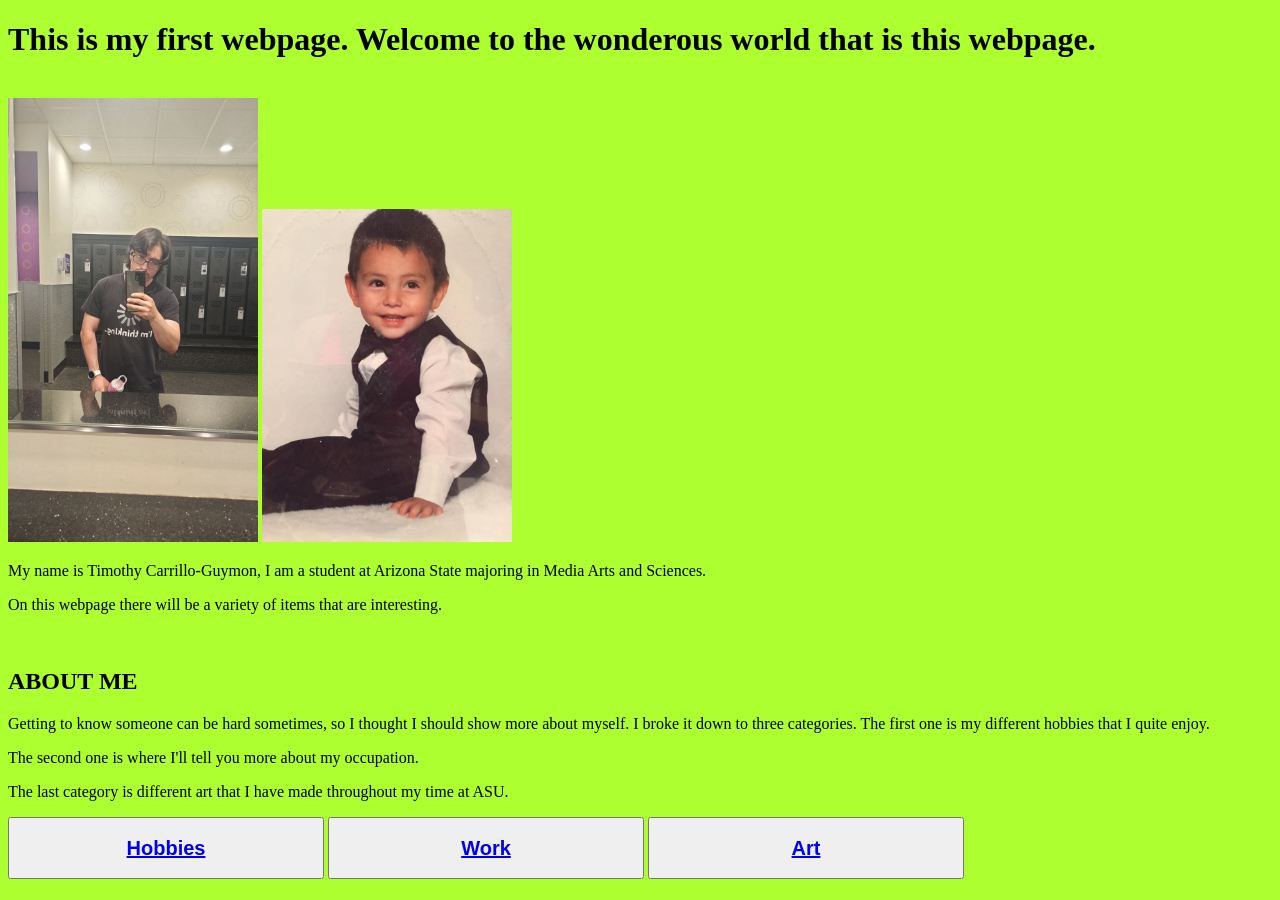
<file: week2/BasicSkeleton/index.html>
<!DOCTYPE html>
<html>
<!--Start-->
<head>
    <title>Hello There!</title>
</head>
    <body style="background-color: greenyellow;">
        
        <h1>This is my first webpage. Welcome to the wonderous world that is this webpage.</h1>
            <br>
            <img src="./picturesandvideos/Selfie.jpg" width="250"></img> <img src="./picturesandvideos/babypic.jpg"width="250"></img>
        <p>My name is Timothy Carrillo-Guymon, I am a student at Arizona State majoring in Media Arts and Sciences.</p>
        <p>On this webpage there will be a variety of items that are interesting.</p>
            <br>
        <h2>ABOUT ME</h2>
        <p>Getting to know someone can be hard sometimes, so I thought I should show more about myself. I broke it down to three categories. The first one is my different hobbies that I quite enjoy. 
        <p>The second one is where I'll tell you more about my occupation.</p>
        <p>The last category is different art that I have made throughout my time at ASU.</p>
        <section class="buttons">
            <button id= "hobby" style="width: 25%;"><h1 style="text-align: center;"> <a href="./hobbies.html">Hobbies</a></h1> </button>

            <button id= "work" style="width: 25%;"> <h1 style="text-align: center;"> <a href="./work.html">Work</a></h1></button>

            <button id="art" style="width: 25%;"> <h1 style="text-align: center;"> <a href="./art.html">Art</a></h1> </button>
        </section>
        
    
    </body>











</html>
</file>
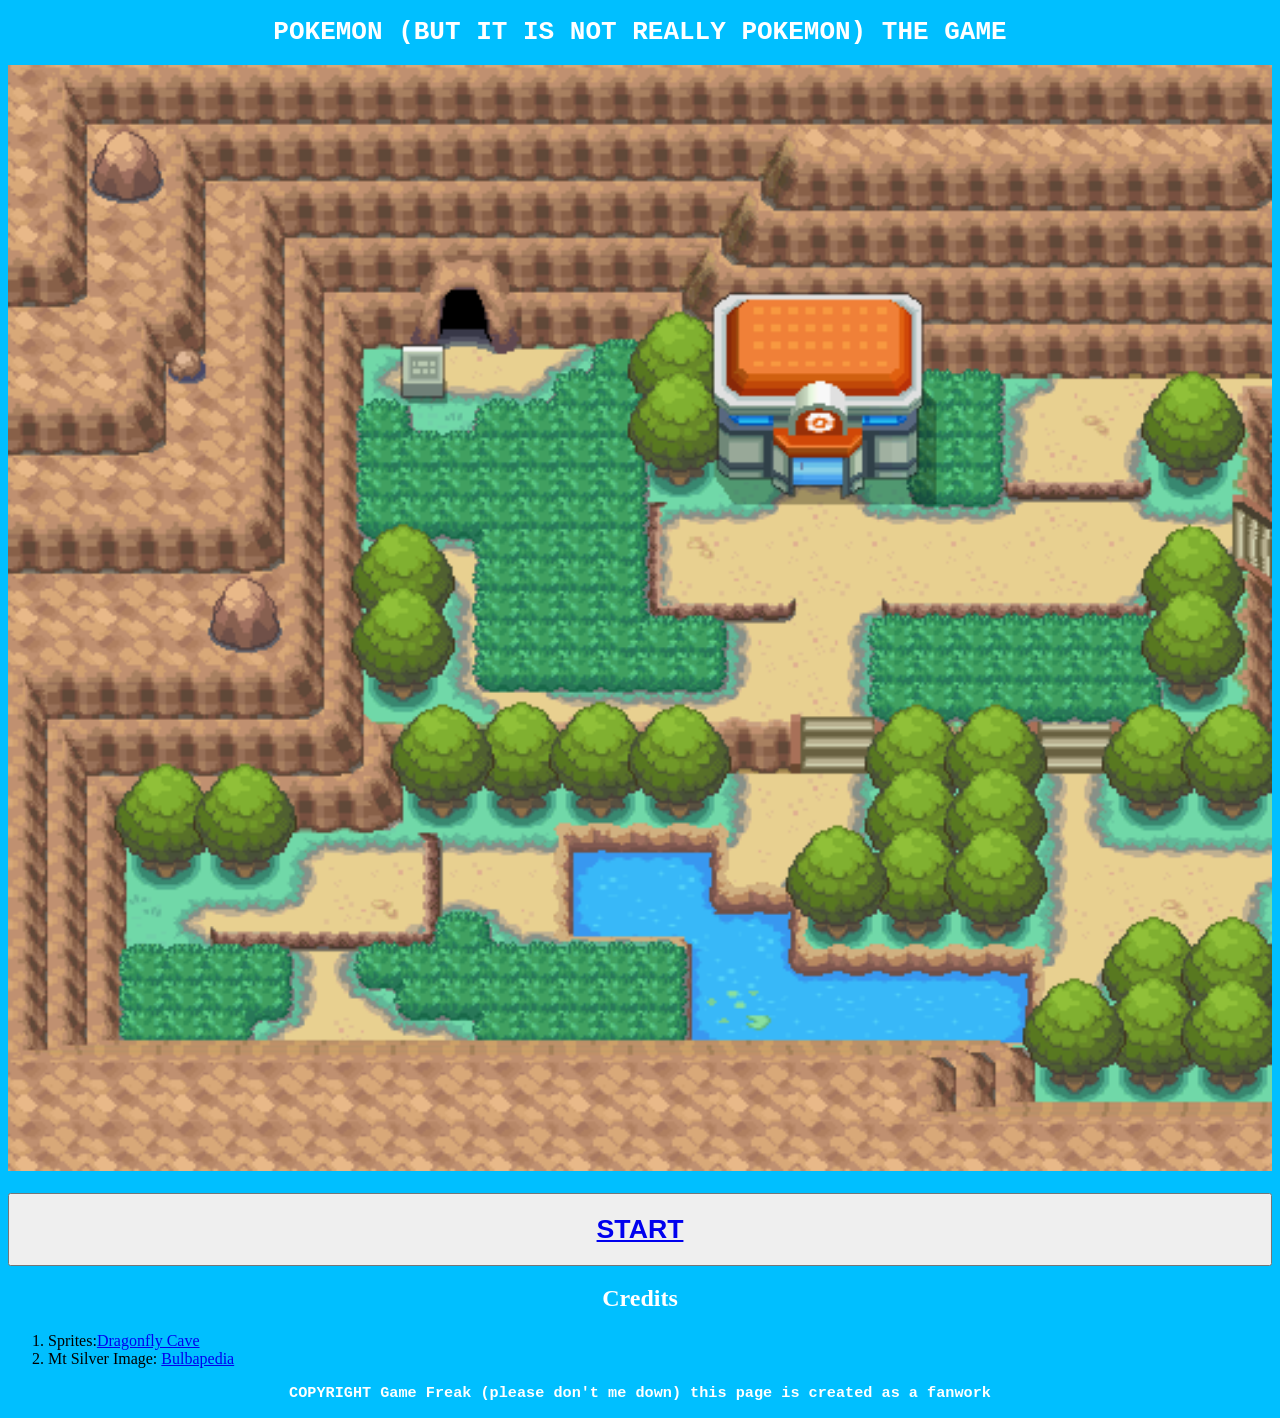
<file: week2/GamePage/index.html>
<!DOCTYPE html>

<html>

<head>
    <title>First Pokemon Game</title>
</head>

<body style = "background-color: deepskyblue;">

    <h1 style="color: white; text-align: center;font-family: monospace;" >POKEMON (BUT IT IS NOT REALLY POKEMON) THE GAME </h1>

    <img src="./GameAssets\Mt._Silver_Exterior_HGSS.png" aria-label= "A image of Mt Silver from pokemon" style="width:100%"> <img>

    <button class="start-button" style="width: 100%"> <h1 style="text-align: center;" > <a href="./game.html">START</a></h1> </button>

    <section id="credits">
        <h2 style="text-align: center; color: white;">Credits</h2>
        <ol>
            <li>Sprites:<a href="https://www.dragonflycave.com/resources/sprite-generator/">Dragonfly Cave</a></li>
            <li>Mt Silver Image: <a href="https://bulbapedia.bulbagarden.net/wiki/Mt._Silver">Bulbapedia</a> </li>
        </ol>
    </section>

    <h3 style="color: white; text-align: center;font-family: monospace;">COPYRIGHT Game Freak (please don't me down) this page is created as a fanwork</h3>
</body>






</html>
</file>
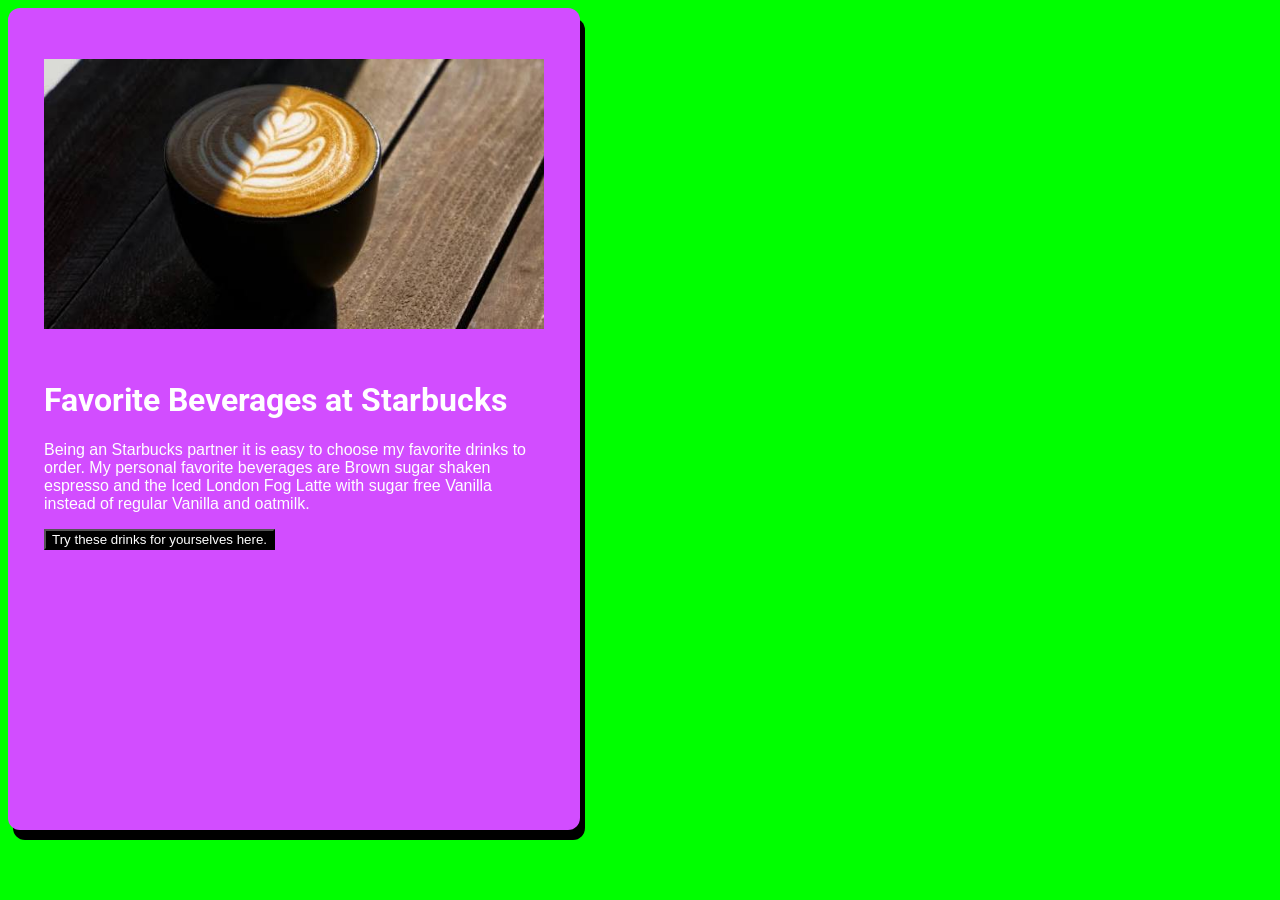
<file: week3/CSS/index.html>
<!DOCTYPE html>

<html>
    <head>
        <meta charset="UTF-8">
        <meta name="viewpoint"
        content="width=device-width,initial-scale=1.0">
        <style>
        @import url('https://fonts.googleapis.com/css2?family=Roboto:ital,wght@0,100..900;1,100..900&family=Xmind:ital,wght@0,100..900;1,100..900&display=swap');
        </style>
        <link rel="stylesheet" href="./style.css">


    </head>

    <body>
        <div class="card">
                
            <div class="image-container">
                <img src="./assets/coffee.jpg">
                <h1>Favorite Beverages at Starbucks</h1>
                <p>Being an Starbucks partner it is easy to choose my favorite drinks to order.
                My personal favorite beverages are Brown sugar shaken espresso and the Iced London Fog Latte with sugar free Vanilla instead of regular Vanilla
                and oatmilk.</p>
                
                <a href="https://www.starbucks.com/menu">
                    <button>Try these drinks for yourselves here.</button>
                </a>
                
            </div> 
        </div>

        
    </body>


</html>
</file>
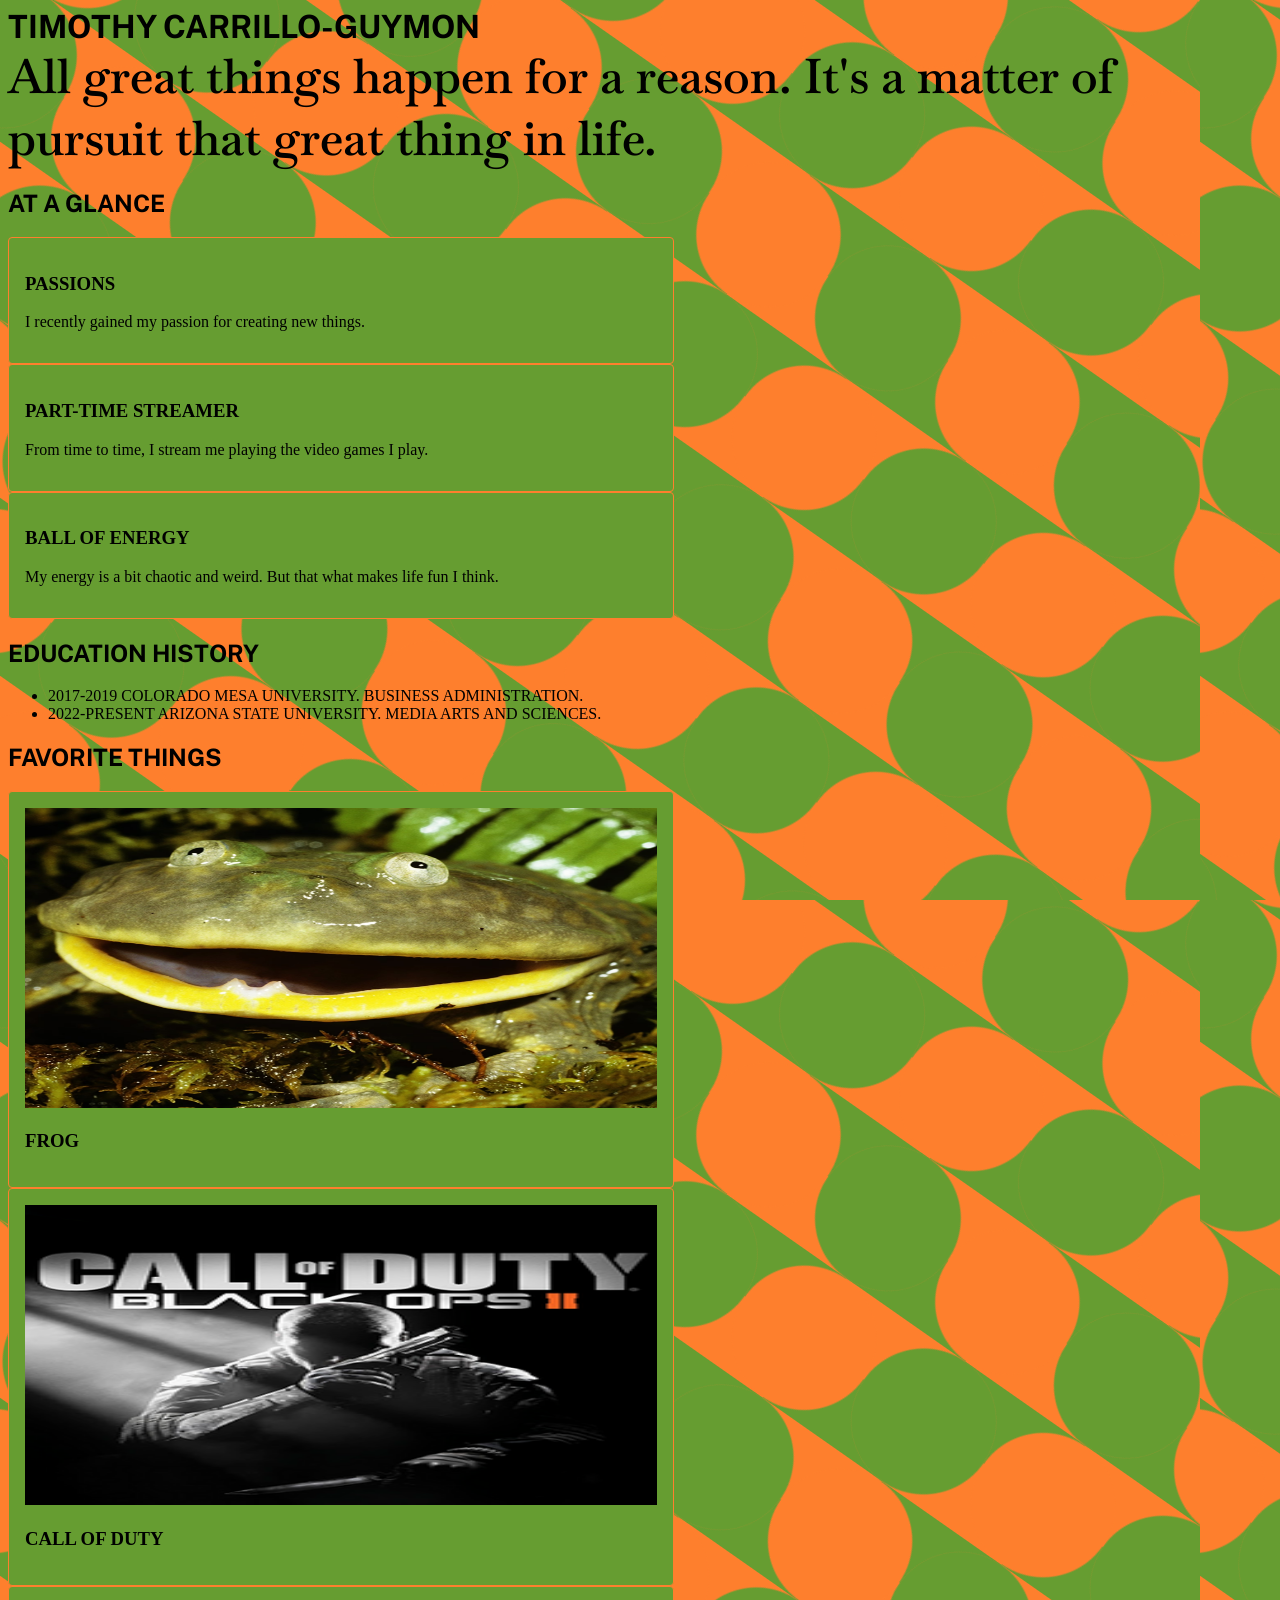
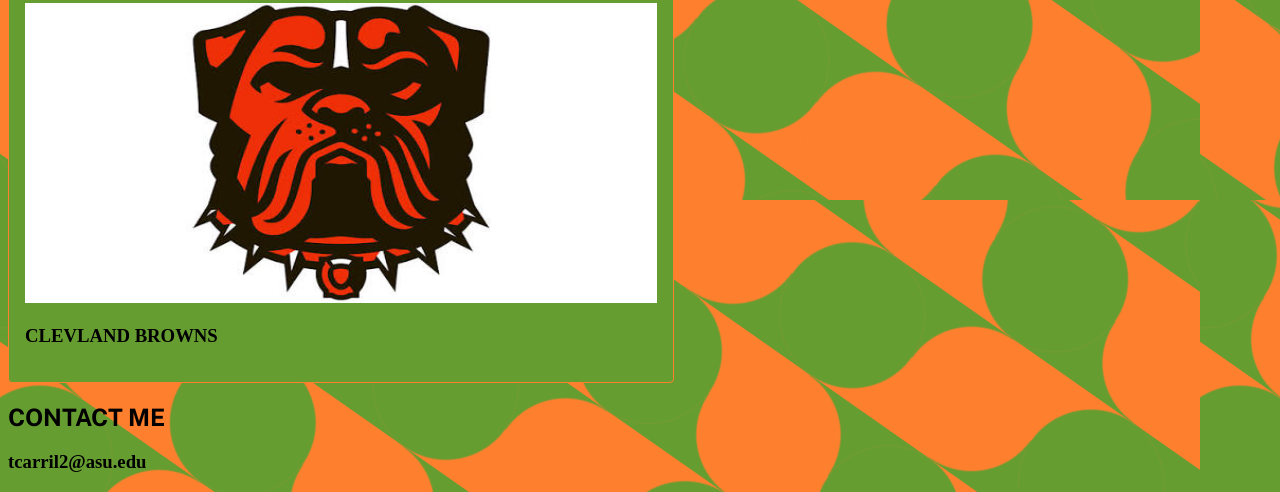
<file: week3/Portfolio/index.html>
<!DOCTYPE html>
<html>
<head>
    <meta charset="UTF-8">
    <meta name="viewpoint"
    content="width=device-width,initial-scale=1.0">
    <title>SAMPLE PORTFOLIO</title>
    <style>
        @import url('https://fonts.googleapis.com/css2?family=Baskervville:ital,wght@0,400..700;1,400..700&family=Public+Sans:ital,wght@0,100..900;1,100..900&display=swap');
    </style>
    <link rel="stylesheet" href="./style.css">
</head>
    
<body>
    <header>TIMOTHY CARRILLO-GUYMON</header>
    <div class="title">All great things happen for a reason.
        It's a matter of pursuit that great thing in life.
    </div>
    <div class="atAGLANCE">
        <h2>AT A GLANCE</h2>
        <div class="cards">
            <div><h3>PASSIONS</h3><p>I recently gained my passion for creating new things.</p></div>
                     
            <div><h3>PART-TIME STREAMER</h3><p>From time to time, I stream me playing the video games I play.</p></div>
            
            <div><h3>BALL OF ENERGY</h3><p>My energy is a bit chaotic and weird. But that what makes life fun I think.</p></div>  
            
        </div>
    </div>
    <div class="education">
        <h2>EDUCATION HISTORY</h2>
        <ul>
            <li><span class="year">2017-2019</span> COLORADO MESA UNIVERSITY.
            BUSINESS ADMINISTRATION.
            </li>
            <li><span class="year">2022-PRESENT</span> ARIZONA STATE UNIVERSITY.
            MEDIA ARTS AND SCIENCES.</li>
        </ul>
    </div>
    <div class="favoriteThings">
        <h2>FAVORITE THINGS</h2>
        <div class="cards">
            <div>
                <img src="./assets/ww-frogs-budgetts_square.avif">
                <h3>FROG</h3>
            </div>
                
            <div>
                <img src="./assets/Call_of_Duty_Black_Ops_II_box_artwork.png">
                <h3>CALL OF DUTY</h3>
            </div>
             
            
        
            <div>
                <img src="./assets/cleveland_browns.jpg">
                <h3>CLEVLAND BROWNS</h3> 
            </div>
            
        
        </div>
    </div>

    <footer>
        <h2>CONTACT ME</h2>
        <h3>tcarril2@asu.edu</h3>
    </footer>

</body>

</html>
</file>
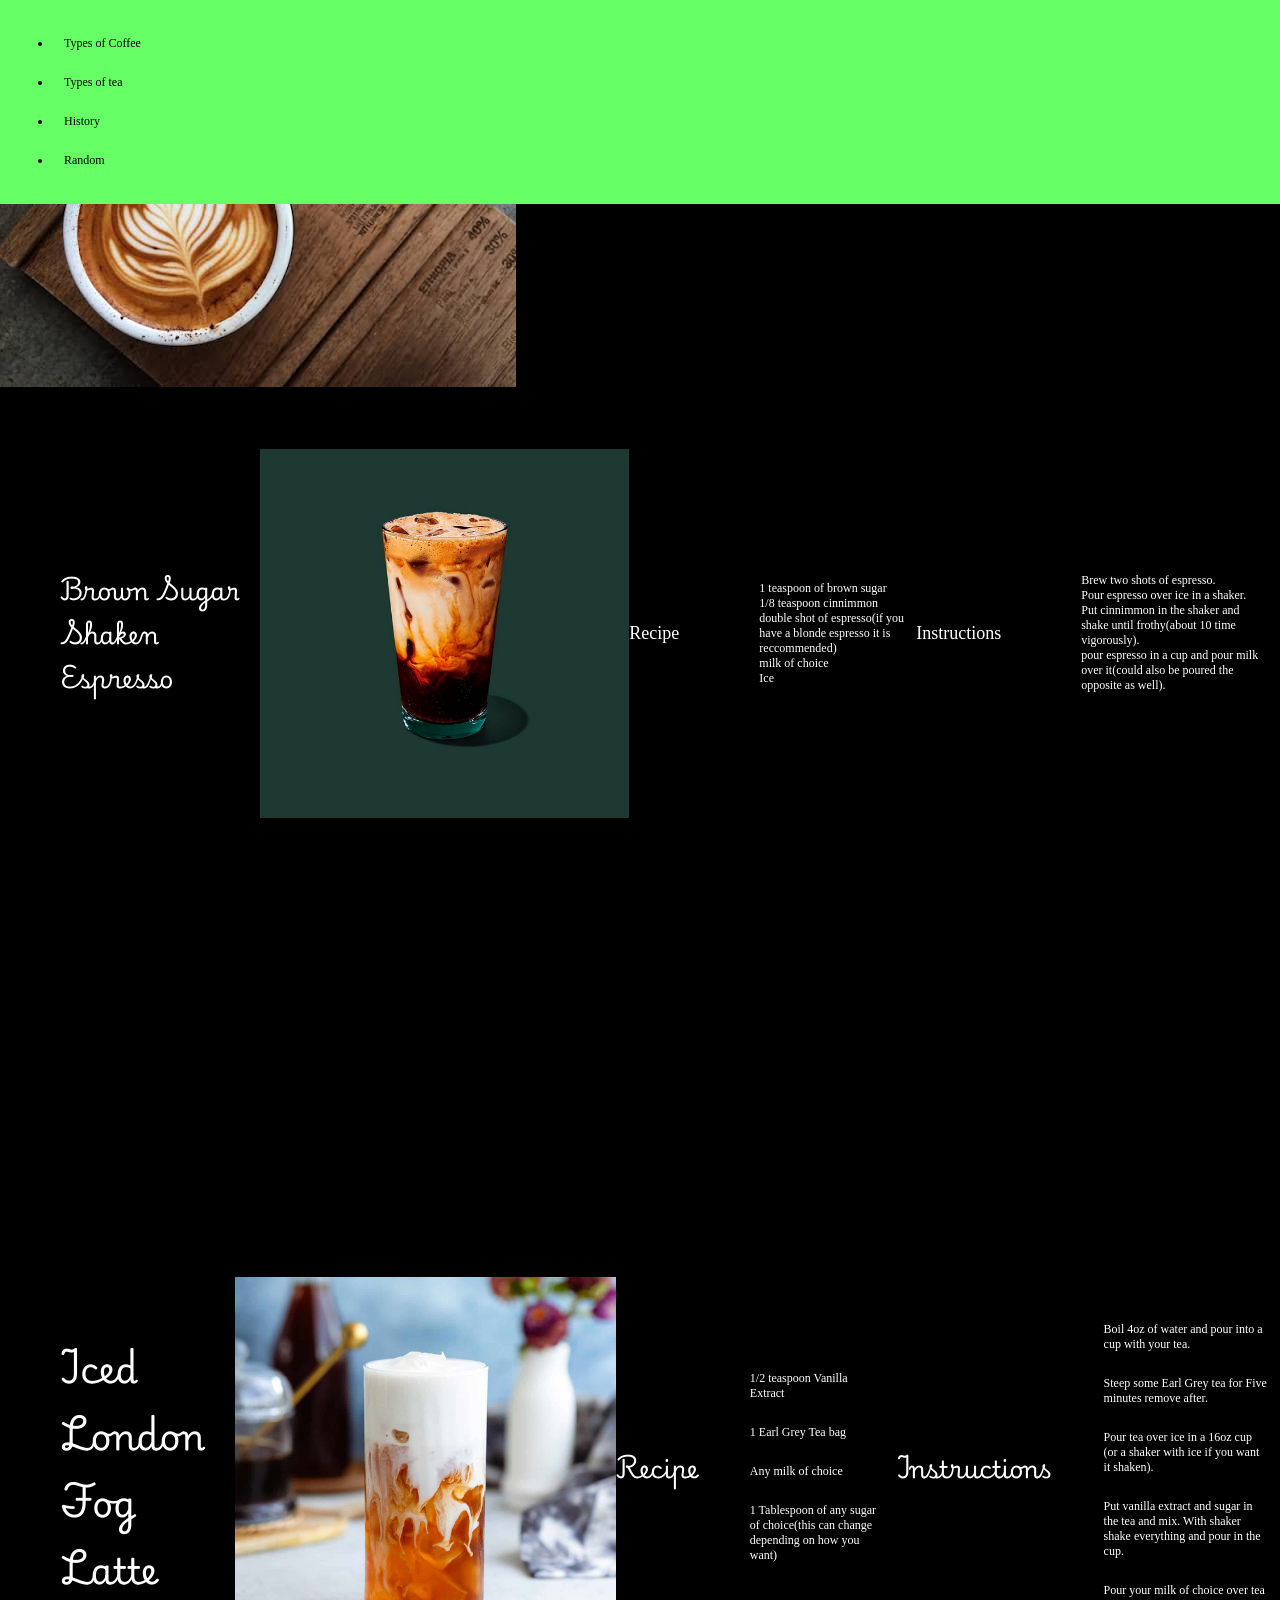
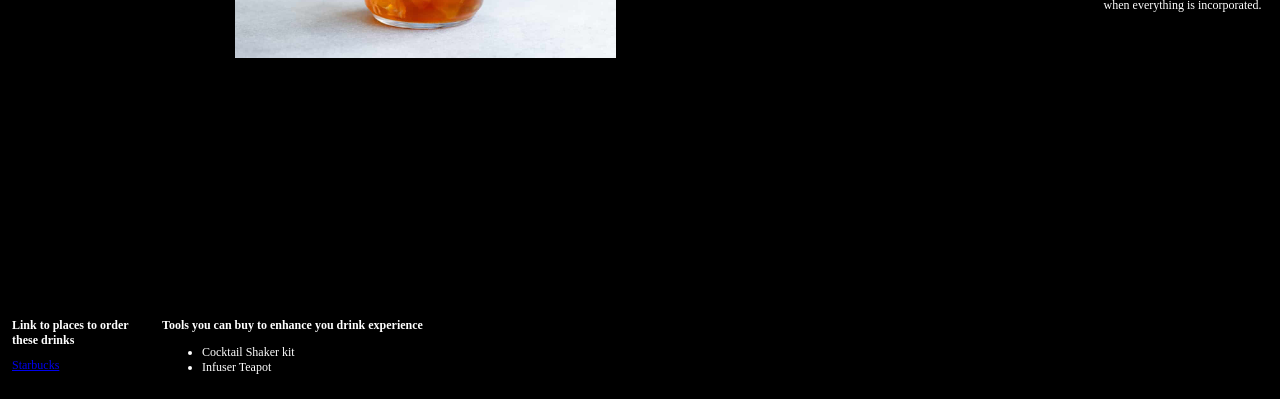
<file: week4/Layout/index.html>
<!DOCTYPE html>

<html>

<head>
    <meta charset="UTF-8">
    <meta name="viewport" content="width=device-width, initial-scale=1.0">
    <title>Yaba daba do How Can I caffinate You?</title>
    <style>
        @import url('https://fonts.googleapis.com/css2?family=Playwrite+IT+Trad:wght@100..400&family=Redaction+10:ital,wght@0,400;0,700;1,400&display=swap');
    </style>
    <link rel="stylesheet" href="./styles.css" />
</head>


<body>
    <nav>

        <div class="coffee">
        
        <ul>
            <li>Types of Coffee</li>
            <li>Types of tea</li>
            <li>History</li>
            <li>Random</li>
        </ul>


    </nav>

    <div id="overlay">
        <img src="./assets/topCoffee.jpg">


    </div>



    </div>
<div class="container">
    <div class="sugar">
        <h2>Brown Sugar Shaken Espresso</h2>
        <img src="./assets/IcedBrownSugarOatmilkShakenEspresso.jpg">
        <p>Recipe</p>
            <ul>
                <ol>1 teaspoon of brown sugar</ol>
                <ol>1/8 teaspoon cinnimmon</ol>
                <ol>double shot of espresso(if you have a blonde espresso it is reccommended)</ol>
                <ol>milk of choice</ol>
                <ol>Ice</ol>
            </ul>
        <p>Instructions</p>
            <ul>
                <ol>Brew two shots of espresso.</ol>
                <ol>Pour espresso over ice in a shaker.</ol>
                <ol>Put cinnimmon in the shaker and shake until frothy(about 10 time vigorously).</ol>
                <ol>pour espresso in a cup and pour milk over it(could also be poured the opposite as well).</ol>
            </ul>



    </div>

    <div class="london">
        <h2>Iced London Fog Latte</h2>
        <img src="./assets/Iced-London-Fog-Tea-Latte-SQUARE.jpg">
        <p>Recipe</p>
            <ul>
                <ol>1/2 teaspoon Vanilla Extract</ol>
                <ol>1 Earl Grey Tea bag</ol>
                <ol>Any milk of choice</ol>
                <ol>1 Tablespoon of any sugar of choice(this can change depending on how you want)</ol>
            </ul>
        <p>Instructions</p>
            <ul>
                <ol>Boil 4oz of water and pour into a cup with your tea.</ol>
                <ol>Steep some Earl Grey tea for Five minutes remove after.</ol>
                <ol>Pour tea over ice in a 16oz cup (or a shaker with ice if you want it shaken).</ol>
                <ol>Put vanilla extract and sugar in the tea and mix. With shaker shake everything and pour in the cup.</ol>
                <ol>Pour your milk of choice over tea when everything is incorporated.</ol>
            </ul>
    </div>

</div>
    <footer>
        <div>
            <h2>Link to places to order these drinks</h2>
            <a href="https://www.starbucks.com/menu">Starbucks</a>
        </div>
        <div>
            <h2>Tools you can buy to enhance you drink experience</h2>
            <ul>
                <li>Cocktail Shaker kit</li>
                <li>Infuser Teapot</li>
            </ul>
        </div>

    
    </footer>


</body>





</html>
</file>
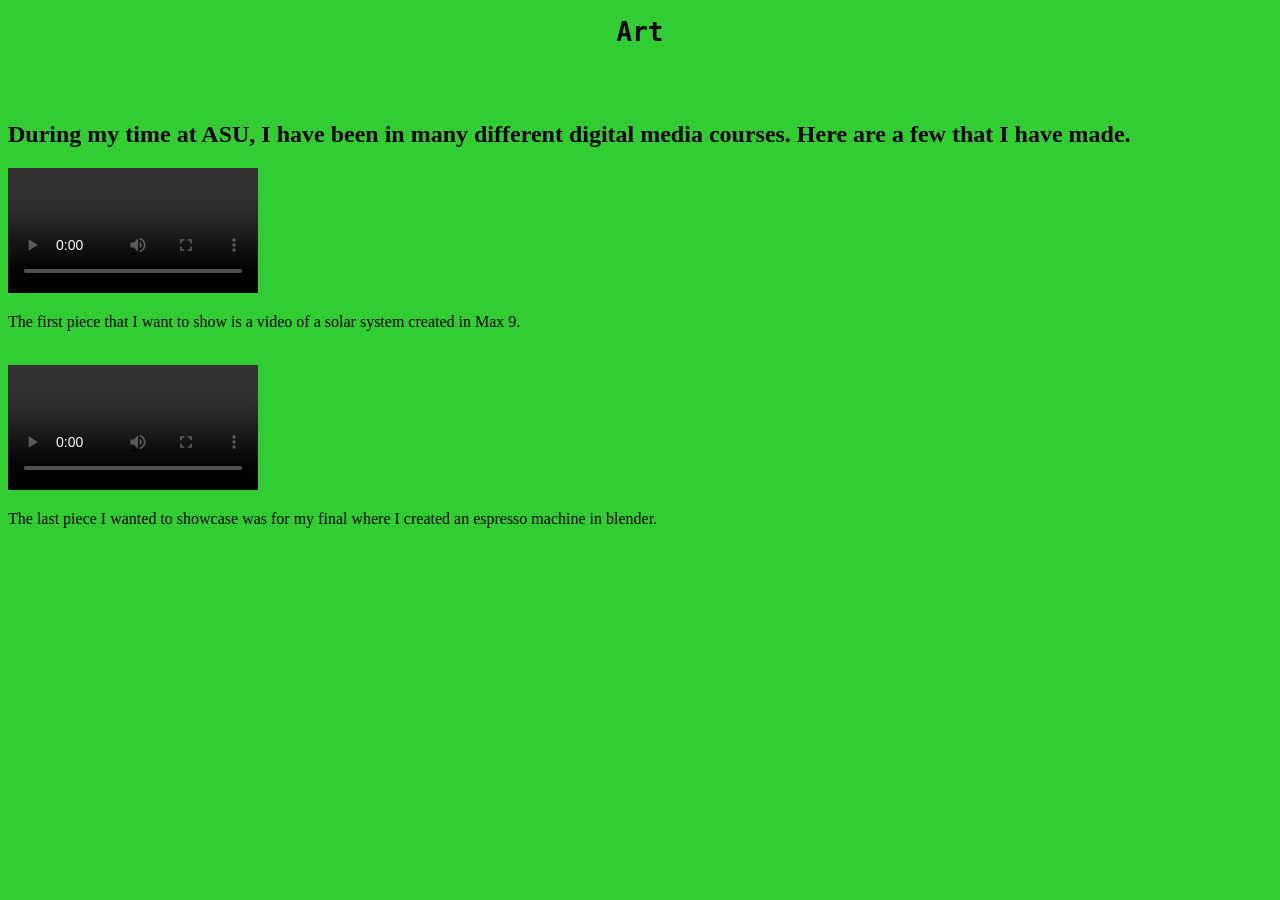
<file: week2/BasicSkeleton/art.html>
<!DOCTYPE html>
<html>

<head>
    <title>Art Created by Me</title>
</head>

<body style="background-color: limegreen;">
    <h1 style="text-align: center;font-family: monospace;">Art</h1>
        <br>
        <br>
    <h2 style="font-family: 'Times New Roman', Times, serif;">During my time at ASU, I have been in many different digital media courses. Here are a few that I have made.</h2>
    <section class="art">
        <video id="solar" width="250" controls>
            <source src="./picturesandvideos/3D Solar System.mov">
        </video>
        <p style="font-family: 'Times New Roman', Times, serif;">The first piece that I want to show is a video of a solar system created in Max 9.</p>
        <br>
        <video id="espresso" width="250" controls>
            <source src="./picturesandvideos/0001-0360.mp4">
        </video>
        <p style="font-family: 'Times New Roman', Times, serif;">The last piece I wanted to showcase was for my final where I created an espresso machine in blender.</p>

    </section>


</body>


</html>
</file>
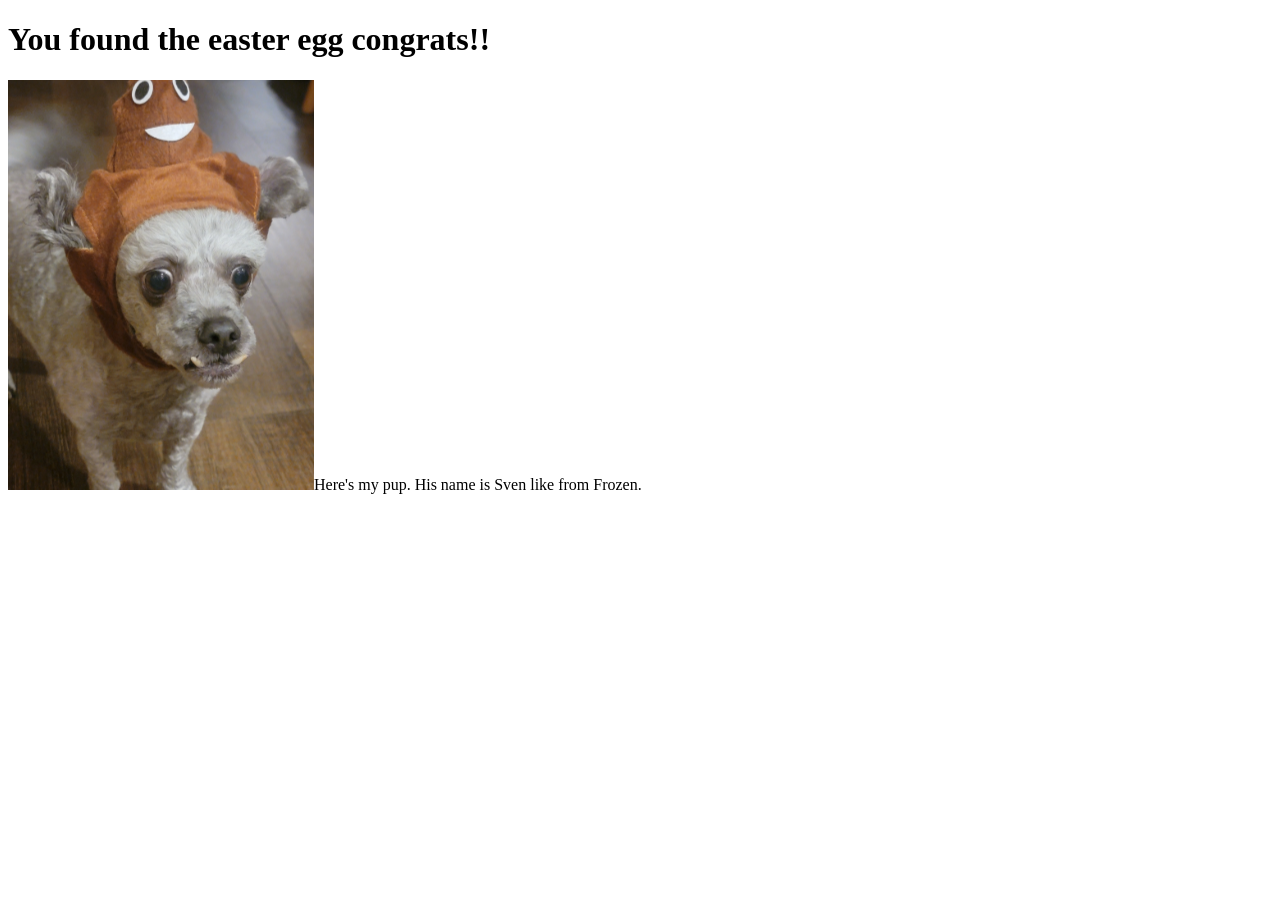
<file: week2/BasicSkeleton/easteregg.html>
<!DOCTYPE html>
<html>

<body>
    <h1>You found the easter egg congrats!!</h1>
    <img id="Dog" src="./picturesandvideos/Sven.png"></a>Here's my pup. His name is Sven like from Frozen. </img>
</body>

</html>
</file>
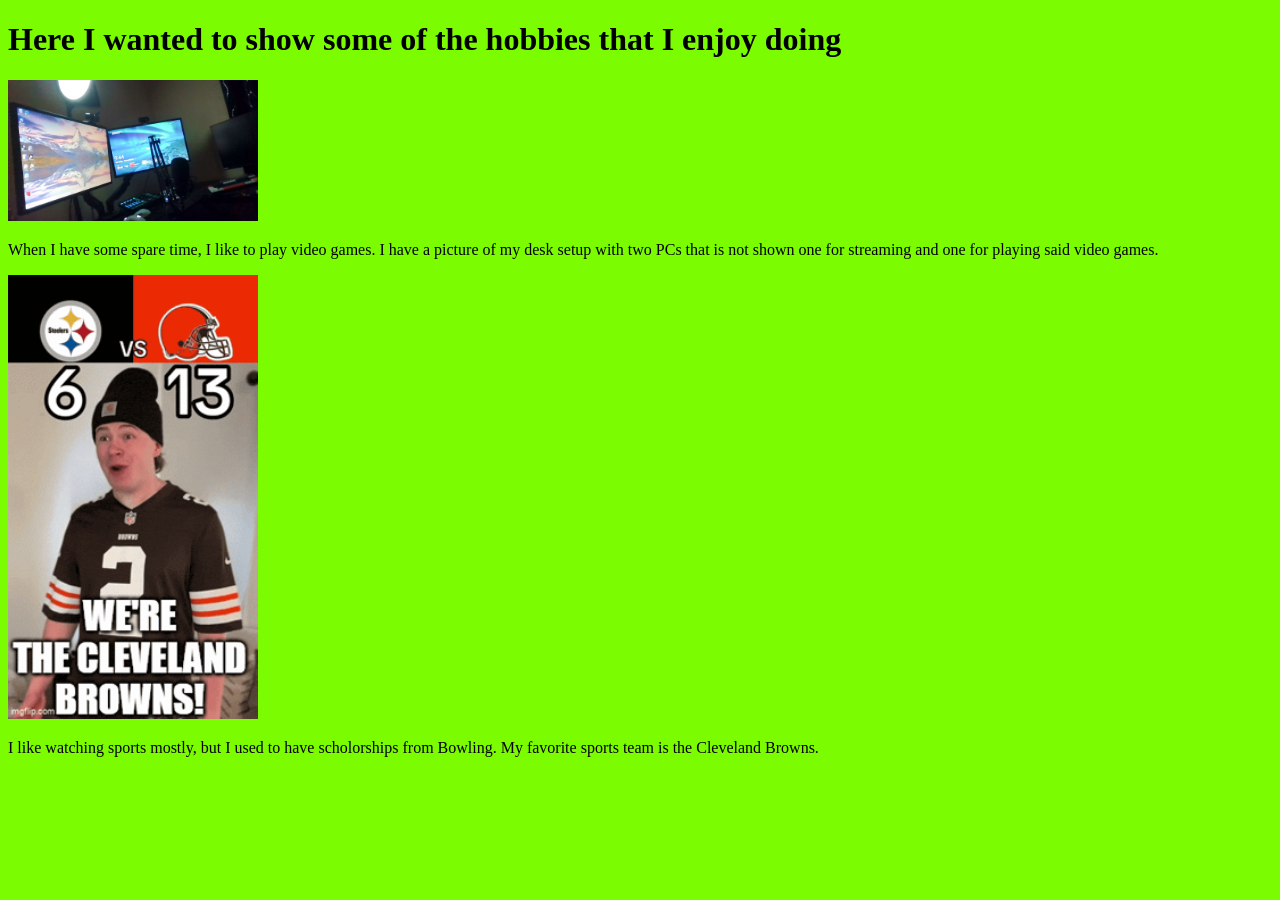
<file: week2/BasicSkeleton/hobbies.html>
<!DOCTYPE html>
<hmtl>

<head>
    <title>Lobby Hobby</title>
</head>

<body style="background-color: lawngreen;">
    <h1>Here I wanted to show some of the hobbies that I enjoy doing</h1>
    <section class="activities">
        <img id="video games" src="./picturesandvideos/Dual monitor setup for project.png" width="250"> </img>
            <p>When I have some spare time, I like to play video games. I have a picture of my desk setup with two PCs that is not shown one for streaming and one for playing said video games. </p>
        <img id="sport" src="./picturesandvideos/drew-allen-cleveland-browns.gif" width="250"></img>
            <p>I like watching sports mostly, but I used to have scholorships from Bowling. My favorite sports team is the Cleveland Browns.</p>  
    </section>
    
    

</body>





</hmtl>
</file>
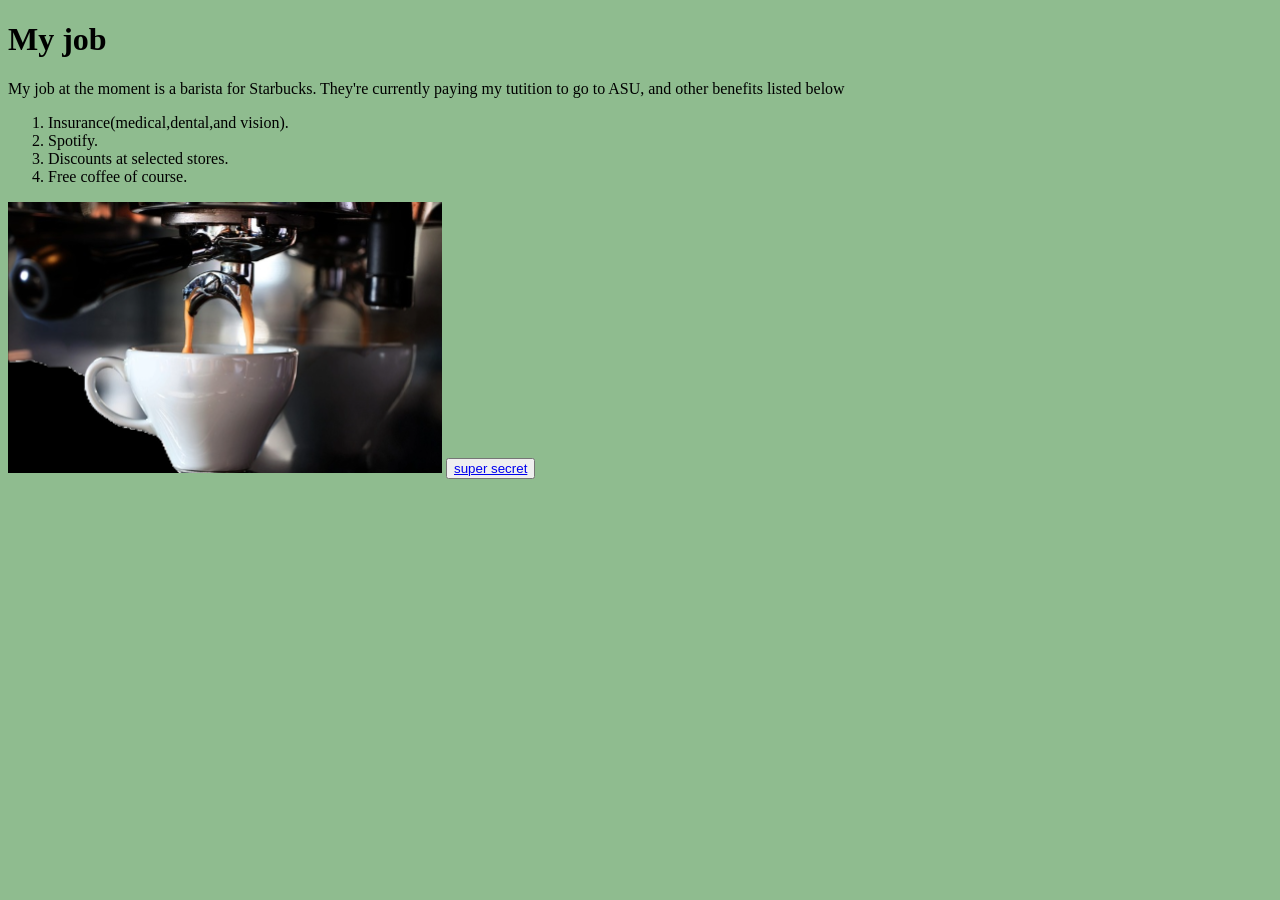
<file: week2/BasicSkeleton/work.html>
<!DOCTYPE html>
<html>

<body style="background-color: darkseagreen;">
    <h1>My job</h1>
    <p>My job at the moment is a barista for Starbucks. They're currently paying my tutition to go to ASU, and other benefits listed below</p>
    <ol>
        <li>Insurance(medical,dental,and vision).</li>
        <li>Spotify.</li>
        <li>Discounts at selected stores.</li>
        <li>Free coffee of course.</li>
    </ol>
    <img id="latte" src="./picturesandvideos/latte.png"> </img>

<button><a href="./easteregg.html">super secret</a></button>

</body>

</html>
</file>
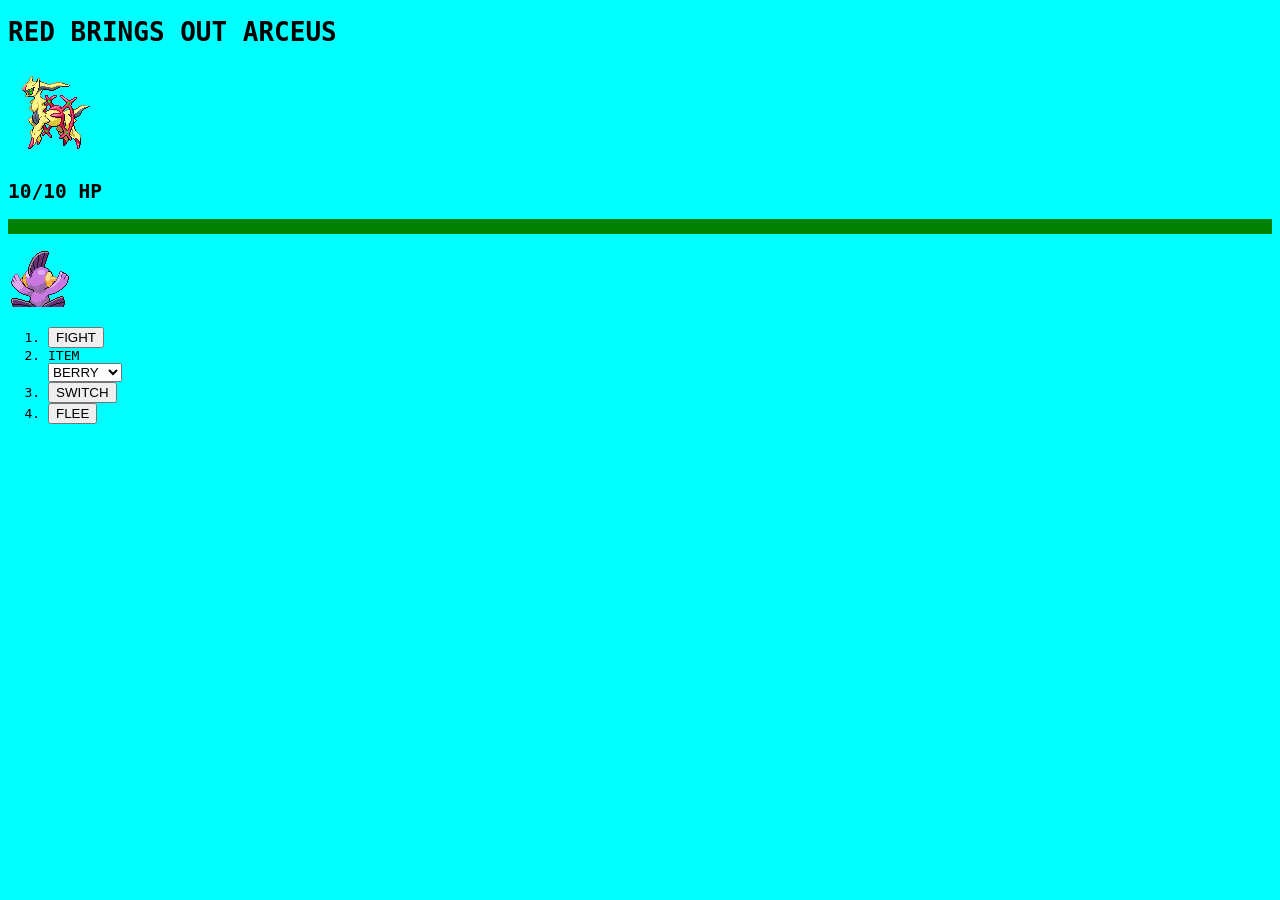
<file: week2/GamePage/game.html>
<!DOCTYPE html>

<html>
    <head>
        <title>RED WANTS TO BATTLE!</title>
    </head>

    <body class="battle" style="background-color: aqua; font-family: monospace">

        <h1 id="arceus">RED BRINGS OUT ARCEUS</h1>
        <section class="Arceus">
            <img src="./GameAssets/ShinyArceus.png">
            <h1>10/10 HP</h1>
        </section>
        <div style="background-color: green;"> <p></p><p></p> &nbsp;</p> </div>
        <section class="Marshtomp">
            <img src="./GameAssets/ShinyMarshtomp-Back.png">
            <ol>
                <li> <button>FIGHT</button></li>
                <li> <label id="item" for="item-select">ITEM</label></li>
                    <select>
                        <option value="berries">BERRY</option>
                        <option value="potion">POTION</option>
                    </select>
                <li> <button>SWITCH</button></li>
                <li> <button>FLEE</button></li>
            </ol>

        </section>
        
    </body>
    






</html>
</file>
<file: week3/CSS/style.css>
/*


.roboto-<uniquifier> {
  font-family: "Roboto", sans-serif;
  font-optical-sizing: auto;
  font-weight: <weight>;
  font-style: normal;
  font-variation-settings:
    "wdth" 100;
}


.xmind-<uniquifier> {
  font-family: "Xmind", sans-serif;
  font-optical-sizing: auto;
  font-weight: <weight>;
  font-style: normal;
}

*/

* {
    --base: #00ff00;
    --accentColor: #d24dff;
    --borderColor: #000000;


}

body{
    background-color:var(--base);

}

.card div{
    width: 500px;
    height: 750px;
    background-color: var(--accentColor);
    padding: 36px;
    border-radius: 12px;
    box-shadow: 5px 10px var(--borderColor);
}
.image-container img{
    width: 100%;
    height: 300px;
    margin-bottom: 12px;
    object-fit: contain;
}


.card h1{
    
    font-family: "Roboto", sans-serif;

    color: white !important;
    
}
.card p{
    font-family: "Xmind", sans-serif;
    font-size: 16px;
    color:white;
}

.card button{
    background-color: #000000;
    color:white;
}
</file>
<file: week3/Portfolio/style.css>
/* 
.public-sans-<uniquifier> {
  font-family: "Public Sans", sans-serif;
  font-optical-sizing: auto;
  font-weight: <weight>;
  font-style: normal;
}
.baskervville-<uniquifier> {
  font-family: "Baskervville", serif;
  font-optical-sizing: auto;
  font-weight: <weight>;
  font-style: normal;
}
*/


* {
--base: #925e78ff;
--borderColor: #fe7f2dff;
--cardColor: #669d31ff;
--accentColor: #669bbcff;
--midnight-violet: #160f29ff;
}


body{
    background-color: #925e78ff;
    background-image: url(./assets/css-pattern-by-magicpattern.png);
}

header{
    font-family: "Public Sans", sans-serif;
        font-size: 32px;
        font-weight: 700;
    
}

.title{
    font-family: "Baskervville", serif;
        font-weight: 600;
        font-size: 48px;
}

h2{
    font-family: "Public Sans", sans-serif;
        font-weight: 700;
}

.cards div{
    background-color: var(--cardColor);
    padding: 16px;
    border: .5px solid var(--borderColor);
    border-radius: 4px;
    width: 50%;
    
}

.cards div > img {
    width: 100%;
    height: 300px;
}
</file>
<file: week4/Layout/styles.css>
/*

.playwrite-it-trad-<uniquifier> {
  font-family: "Playwrite IT Trad", cursive;
  font-optical-sizing: auto;
  font-weight: <weight>;
  font-style: normal;
}


.redaction-10-regular {
  font-family: "Redaction 10", serif;
  font-weight: 400;
  font-style: normal;
}

.redaction-10-bold {
  font-family: "Redaction 10", serif;
  font-weight: 700;
  font-style: normal;
}

.redaction-10-regular-italic {
  font-family: "Redaction 10", serif;
  font-weight: 400;
  font-style: italic;
}

*/

*{
    
    --primaryColor:#66ff66;
    --secondaryColor:#ff3300;
    --textColor:white;
    font-size: 12px;
    font-family: "Redaction 10", serif;
}

body{
    padding: 0px;
    margin: 0px;
    background-color: black;
    
}

nav{
    position:sticky;
    top: 0;
    background-color: var(--primaryColor);
    color: black;
    
    
    padding: 12px;
      
    z-index: 10;
    
}

nav>ul{
    display:flex;
    flex-grow: auto;
    list-style: none;
    justify-content: space-evenly;
    padding: 0;
    margin: 0;
}
nav ul >li{
    
    padding: 12px;
}
nav ul>li:hover{
    background-color: var(--secondaryColor);

}

#overlay{
    position: absolute;
    top:0px;
    left: 0px;

    
}
#overlay > img {
    
    width: 100%;
    height: 100%;
}

.container{
    display: grid;
    grid-template-rows: repeat(2,auto);
    gap: 24px;
    padding: 24px;
}

.sugar{
    
    font-family: "Playwrite IT Trad", cursive;
    color:white;
    height: 90vh;
    width: 100vw;
    display: flex;
    padding: 36px;
    justify-content: center;  
    align-content: center; 
    position: relative;   
    box-sizing: border-box;
    

}
.sugar h2,.sugar p{
    margin: 0 auto;
    z-index: 9;
}
.sugar h2{
    font-family: "Playwrite IT Trad", cursive;
    font-size: 2rem;
    color:var(--textColor);
}

.sugar>img{
    width: 50%;
    height: 50%;
}
.sugar>p{
    font-family: "Redaction 10", serif;
    font-size: 1.5rem;
    color:white;
}






.london{
    
    font-family: "Playwrite IT Trad", cursive;
    color:white;
    height: 90vh;
    width: 100vw;
    display: flex;
    padding: 24px;
    justify-content: center;  
    align-content: center;    
    box-sizing: border-box;
}
.london img{
    width: 50%;
    height: 50%;

}
.london h2{
    font-family: "Playwrite IT Trad", cursive;
    padding: 12px;
    font-size: 3rem;
}
.london p{
    font-family: "Playwrite IT Trad", cursive;
    font-size: 2rem;
}
.london ul{
    
    font-family: "Redaction 10", serif;
    font-size: 32px;
}

.london ul > ol{
    padding: 12px;

}
.sugar,.london{
    
    display: flex;
    justify-content: center;
    align-items: center;
    flex-wrap: nowrap;

}







footer{
    display: grid;
    grid-template-columns: 150px repeat(2, 1fr);
    color: var(--textColor);
    
}
footer div{
    padding: 12px;
}



@media screen and (max-width:720px){

*{
    font: size 12px;
}

.container{
    grid-template-columns: 1fr;
    grid-template-rows: auto;

}
.sugar,.london{
    width: 100%;
    min-height: 100vh;
    height: auto;
    display: flex;
    flex-direction: column;
    flex-wrap: nowrap;
}
.sugar img,.london img{
    width: 90%;
    height: auto;

}




}
</file>
